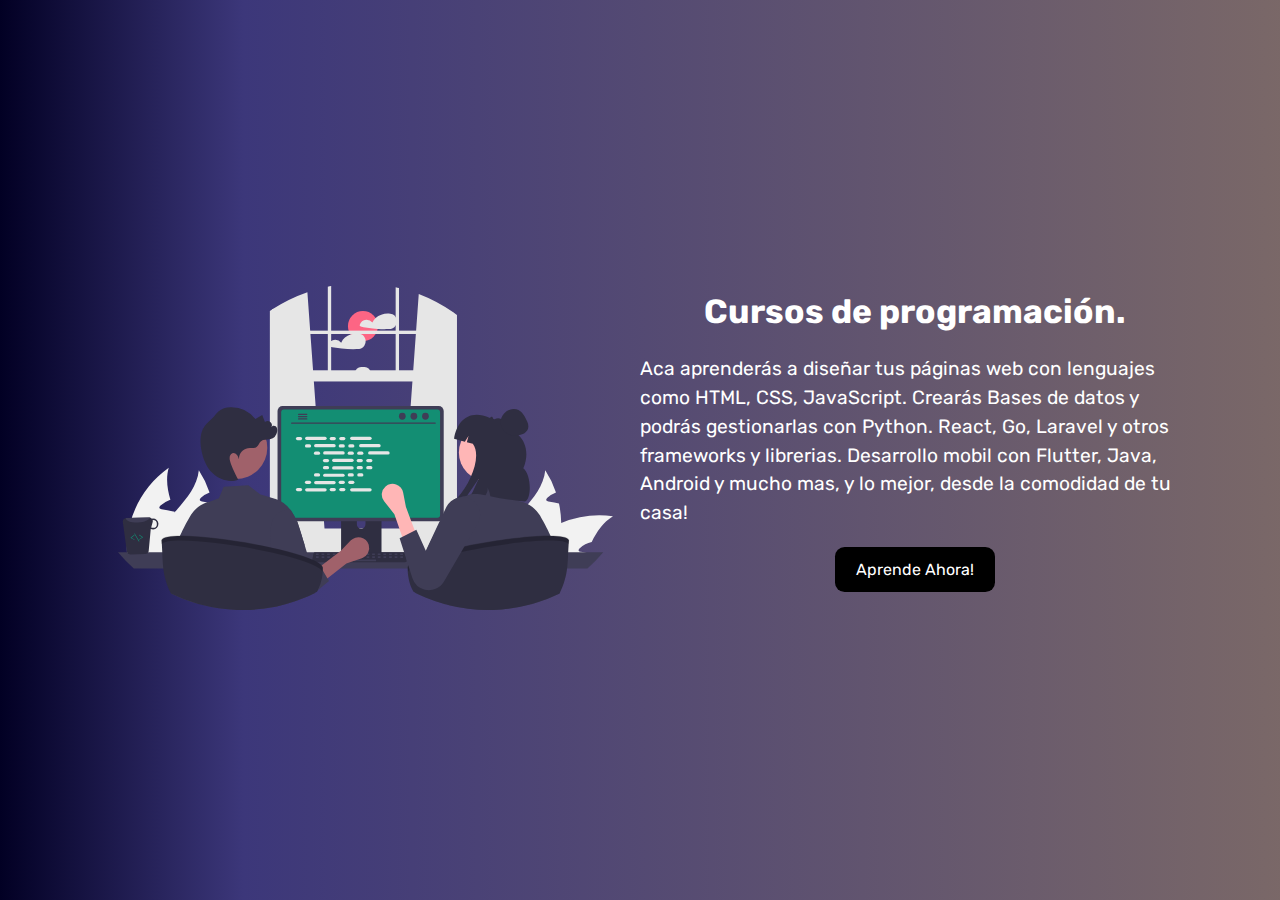
<file: 02 - mini landing page/index.html>
<!DOCTYPE html>
<html lang="en">
  <head>
    <meta charset="UTF-8" />
    <meta name="viewport" content="width=device-width, initial-scale=1.0" />
    <title>Mini Landing Page</title>
    <link rel="stylesheet" href="style.css" />
    <link rel="preconnect" href="https://fonts.googleapis.com" />
    <link rel="preconnect" href="https://fonts.gstatic.com" crossorigin />
    <link
      href="https://fonts.googleapis.com/css2?family=Rubik:wght@300;400&display=swap"
      rel="stylesheet"
    />
  </head>
  <body>
    <header class="hero">
      <section class="hero-container">
        <figure class="hero-pic">
          <img
            src="img/ilustracion.svg"
            alt="Dos personas sentadas enfrente de una computadora, escribiendo codigo"
            class="hero-img"
          />
        </figure>
        <div class="hero-texts">
          <h1 class="hero-title">Cursos de programación.</h1>
          <p class="hero-paragraph">
            Aca aprenderás a diseñar tus páginas web con lenguajes como HTML,
            CSS, JavaScript. Crearás Bases de datos y podrás gestionarlas con
            Python. React, Go, Laravel y otros frameworks y librerias.
            Desarrollo mobil con Flutter, Java, Android y mucho mas, y lo mejor,
            desde la comodidad de tu casa!
          </p>
          <a href="" class="hero-button">Aprende Ahora!</a>
        </div>
      </section>
    </header>
  </body>
</html>
</file>
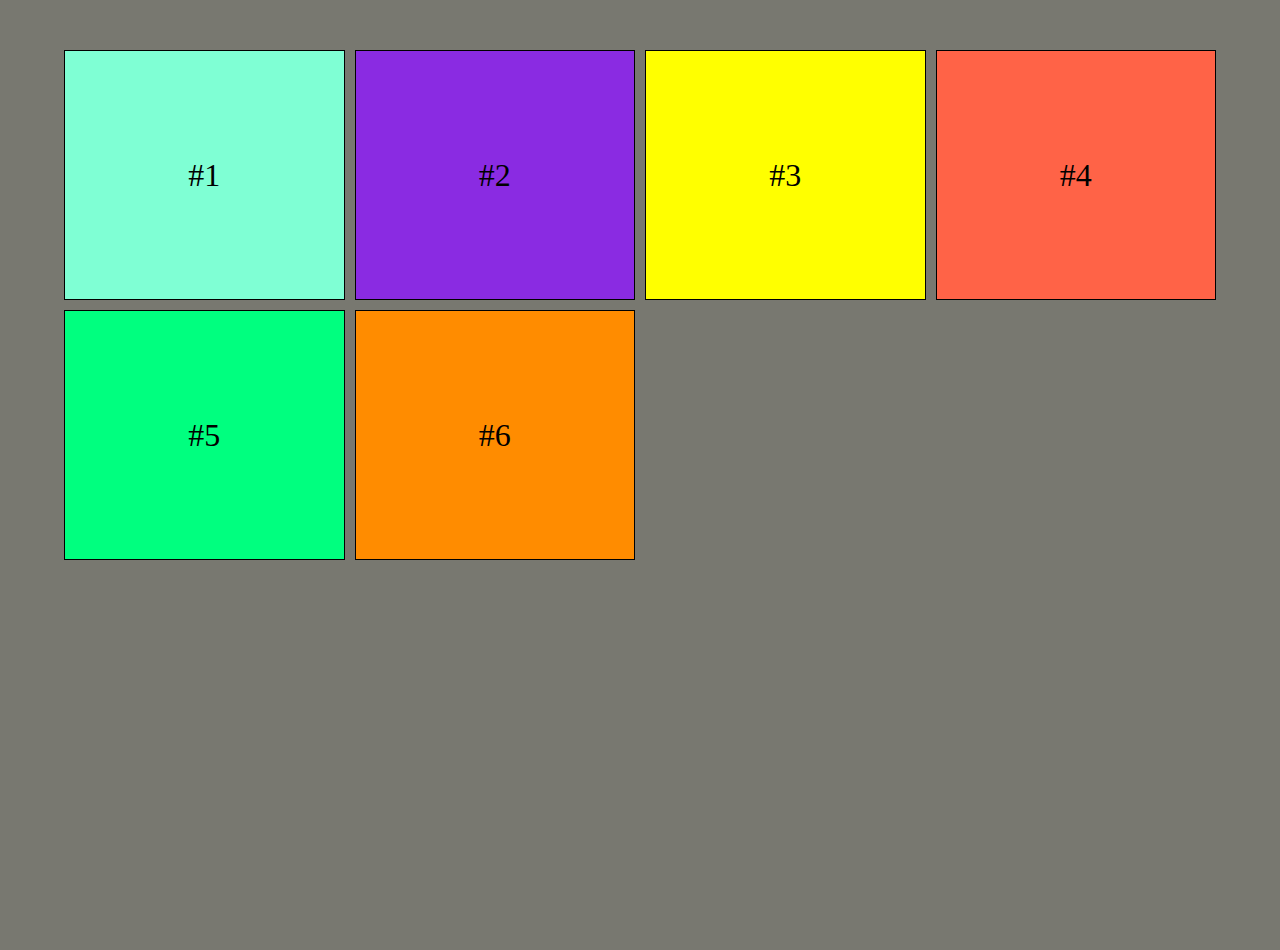
<file: 03 - grid/index.html>
<!DOCTYPE html>
<html lang="en">
  <head>
    <meta charset="UTF-8" />
    <meta name="viewport" content="width=device-width, initial-scale=1.0" />
    <title>Display: Grid;</title>
    <link rel="stylesheet" href="style.css" />
  </head>
  <body>
    <section class="container">
      <div class="item item1">#1</div>
      <div class="item item2">#2</div>
      <div class="item item3">#3</div>
      <div class="item item4">#4</div>
      <div class="item item5">#5</div>
      <div class="item item6">#6</div>
    </section>
  </body>
</html>
</file>
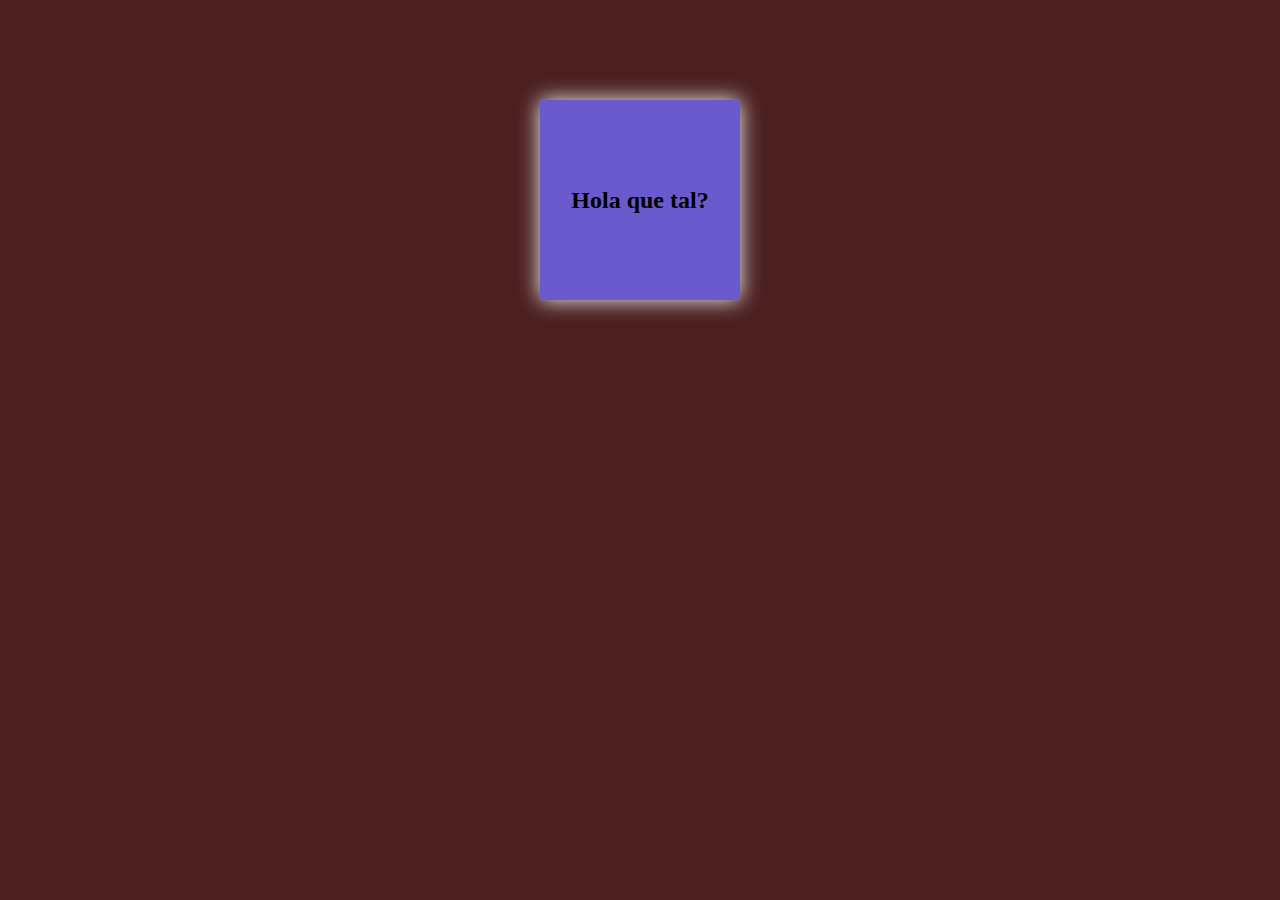
<file: practicas/index.html>
<!DOCTYPE html>
<html lang="en">
  <head>
    <meta charset="UTF-8" />
    <meta name="viewport" content="width=device-width, initial-scale=1.0" />
    <title>ejemplo</title>
    <link rel="stylesheet" href="style.css" />
  </head>
  <body>
    <div class="div">
      <h3>Hola que tal?</h3>
    </div>
  </body>
</html>
</file>
<file: 02 - mini landing page/style.css>
* {
  margin: 0;
  padding: 0;
  box-sizing: border-box;
}

body {
  font-family: "Rubik", sans-serif;
}

.hero {
  background: rgb(2, 0, 36);
  background: linear-gradient(
    90deg,
    rgba(2, 0, 36, 1) 0%,
    rgba(60, 55, 122, 1) 19%,
    rgba(87, 64, 64, 0.7932422969187676) 100%
  );
  height: 100vh;
  min-height: 700px;
}
.hero-container {
  height: 100%;
  width: 90%;
  overflow: hidden;
  max-width: 1100px;
  margin: 0 auto;
  display: flex;
  flex-direction: column;
  justify-content: center;
}

.hero-pic {
  width: 80%;
  align-self: center;
  max-width: 600px;
  margin: 0 auto;
  margin-bottom: 40px;
}

.hero-img {
  width: 100%;
  align-self: center;
}

.hero-texts {
  color: #fff;
  display: flex;
  flex-direction: column;
  justify-content: center;
}

.hero-title {
  font-size: 1.5rem;
  align-self: center;
  padding-bottom: 1rem;
}

.hero-paragraph {
  line-height: 1.5;
  margin: 0.5rem 0;
}

.hero-button {
  display: flex;
  align-self: center;
  background-color: black;
  color: #fff;
  text-decoration: none;
  padding: 0.8rem 1.3rem;
  border-radius: 0.6rem;
  margin-top: 1rem;
}

@media (min-width: 768px) {
  .hero-container {
    flex-direction: row;
    align-items: center;
    justify-content: space-between;
  }

  .hero-texts {
    width: 50%;
  }

  .hero-pic {
    width: 45%;
    margin-bottom: 0;
  }

  .hero-title {
    font-size: 2rem;
  }

  .hero-button {
    margin: 0.7rem 0 1rem;
  }

  .hero-paragraph {
    font-size: 1.1rem;
  }
}

@media (min-width: 1024px) {
  .hero-title {
    font-size: 2.1rem;
  }

  .hero-paragraph {
    font-size: 1.2rem;
  }
}
</file>
<file: 03 - grid/style.css>
* {
  margin: 0;
  padding: 0;
  box-sizing: border-box;
}

body {
  background-color: rgb(120, 120, 112);
  height: 100vh;
}
.container {
  /*height: 600px;*/
  width: 90%;
  margin: 50px auto;
  display: grid;

  gap: 10px;

  grid-template-columns: repeat(auto-fit, minmax(250px, 1fr));
  grid-auto-rows: 250px;
  /*grid-template-areas:
    "nav nav nav nav nav"
    "main main main section section"
    "main main main section section"
    "main main main section section"
    "footer footer footer footer footer";*/
}

.item {
  width: 100%;
  height: 100%;
  border: 1px solid black;
  font-size: 2rem;
  color: black;
  display: flex;
  justify-content: center;
  align-items: center;
}

.item1 {
  background-color: aquamarine;
}

.item2 {
  background-color: blueviolet;
}

.item3 {
  background-color: yellow;
}

.item4 {
  background-color: tomato;
}

.item5 {
  background-color: springgreen;
}

.item6 {
  background-color: darkorange;
}
</file>
<file: practicas/style.css>
* {
  box-sizing: border-box;
  margin: 0;
}

body {
  background-color: rgb(76, 32, 32);
}

.div {
  height: 200px;
  width: 200px;
  background-color: slateblue;
  box-shadow: 0 0 20px;
  margin: 0 auto;
  margin-top: 100px;
  color: aliceblue;

  display: flex;
  justify-content: center;
  align-items: center;

  animation-name: girar;
  animation-duration: 2s;
  animation-iteration-count: 5;
  animation-direction: normal;
}

h3 {
  color: black;
  font-size: 1.5rem;
}

@keyframes girar {
  0% {
    transform: translate(0);
    color: aliceblue;
    background-color: aqua;
    transform: rotate(180deg);
  }

  25% {
    transform: translate(100%);
    color: black;
    background-color: rgb(54, 32, 199);
  }

  50% {
    transform: translate(100%, 100%);
    color: yellow;
    background-color: rgb(238, 81, 81);
  }

  75% {
    transform: translate(0, 100%);
    color: brown;
    background-color: rgb(248, 120, 207);
  }

  100% {
    transform: translate(0);
    color: aliceblue;
    background-color: rgb(228, 240, 94);
  }
}
</file>
